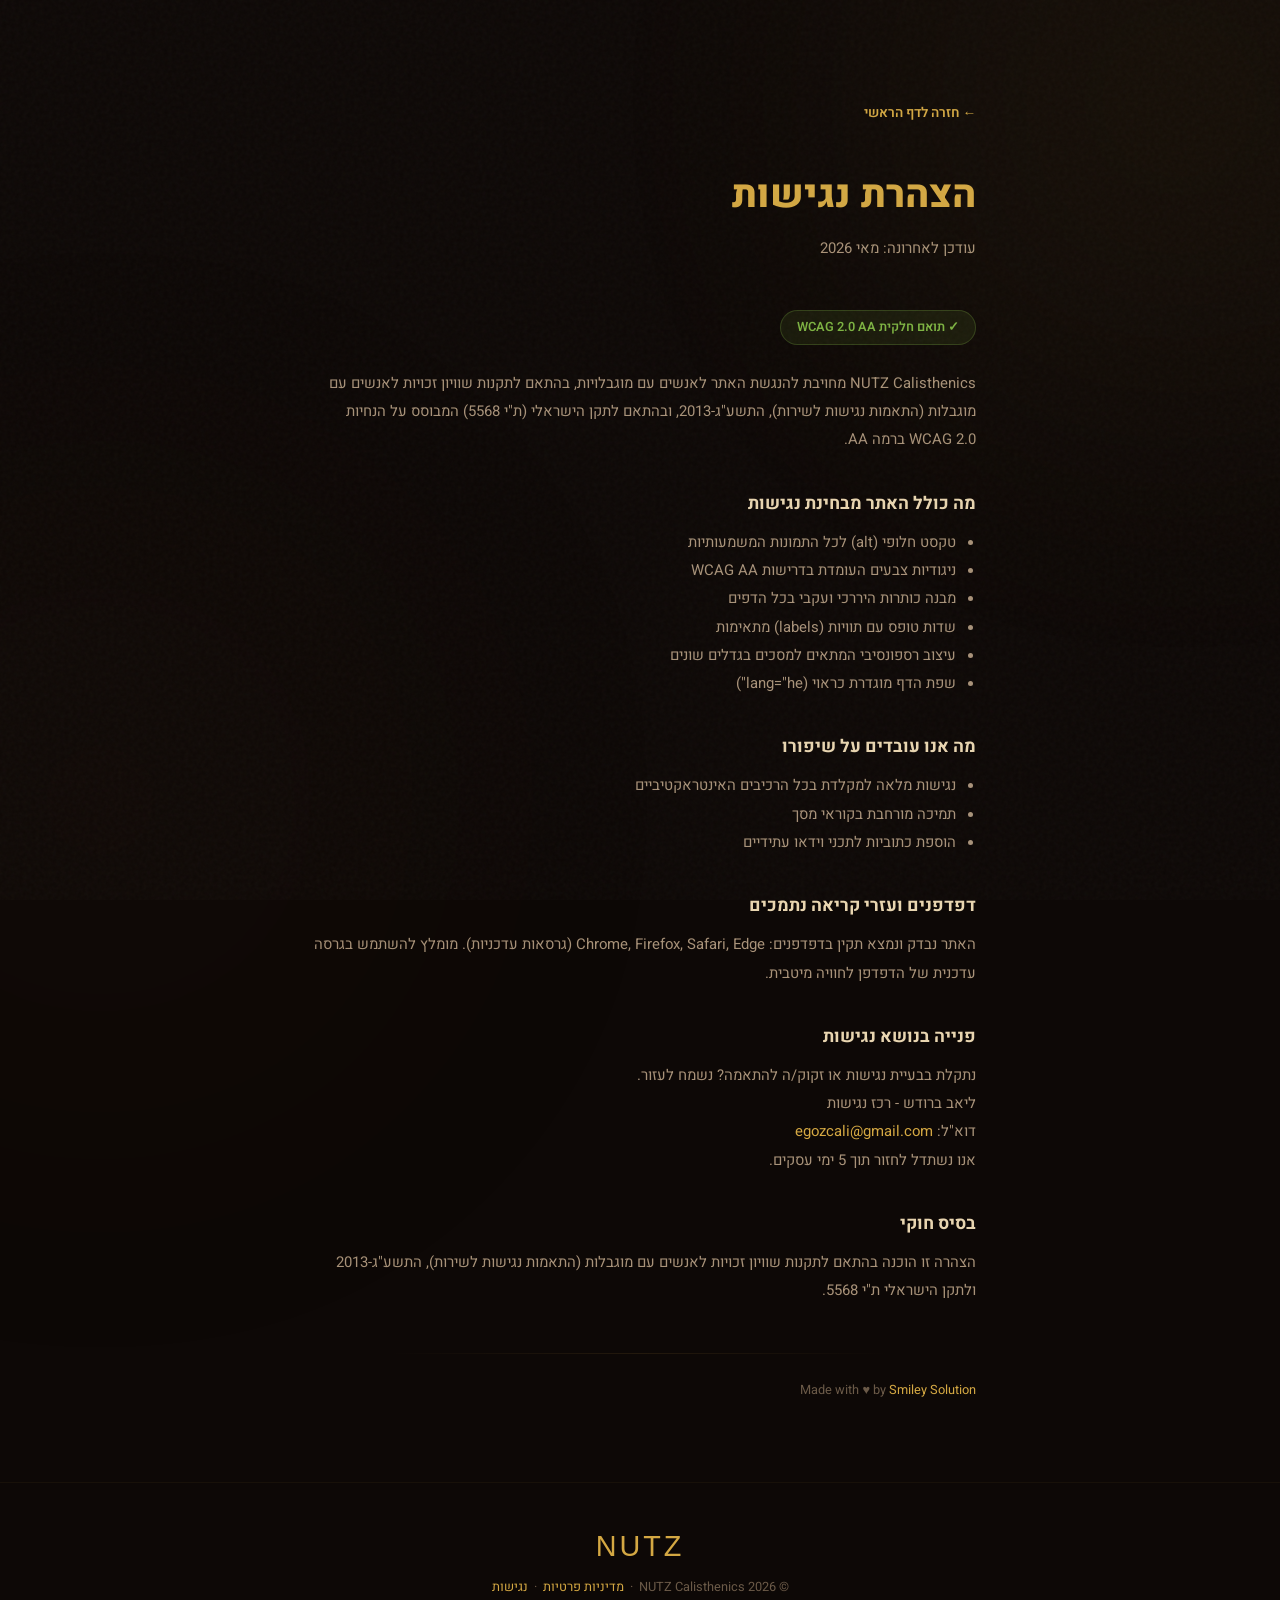
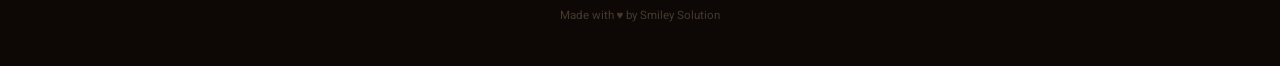
<file: accessibility.html>
<!DOCTYPE html>
<html lang="he" dir="rtl">
<head>
<meta charset="UTF-8">
<meta name="viewport" content="width=device-width, initial-scale=1.0">
<title>הצהרת נגישות | NUTZ Calisthenics</title>
<meta name="description" content="הצהרת הנגישות של NUTZ Calisthenics - מחויבותנו לנגישות דיגיטלית.">
<meta name="robots" content="noindex, follow">
<link href="https://fonts.googleapis.com/css2?family=Heebo:wght@300;400;500;600;700;800&display=swap" rel="stylesheet">
<link rel="stylesheet" href="style.css">
<style>
.policy-wrap{max-width:720px;margin:0 auto;padding:100px 24px 80px}
.policy-wrap h1{font-family:'Heebo',sans-serif;font-weight:800;font-size:clamp(1.8rem,4vw,2.4rem);color:var(--acorn-gold);margin-bottom:8px}
.policy-date{color:var(--text-muted);font-size:.82rem;margin-bottom:48px}
.policy-wrap h2{font-weight:700;font-size:1.1rem;color:var(--acorn-cream);margin:36px 0 10px}
.policy-wrap p,.policy-wrap li{color:var(--text-secondary);font-size:.93rem;line-height:1.9}
.policy-wrap ul{padding-right:20px;margin:8px 0}
.policy-wrap a{color:var(--acorn-gold);text-decoration:none}
.policy-wrap a:hover{text-decoration:underline}
.back-link{display:inline-flex;align-items:center;gap:8px;color:var(--acorn-gold);font-size:.85rem;font-weight:600;text-decoration:none;margin-bottom:40px}
.status-badge{display:inline-flex;align-items:center;gap:8px;background:rgba(124,179,66,.1);border:1px solid rgba(124,179,66,.25);border-radius:100px;padding:6px 16px;font-size:.8rem;color:#7CB342;font-weight:600;margin-bottom:24px}
</style>
<link rel="icon" type="image/x-icon" href="/public/favicon/favicon.ico">
<link rel="icon" type="image/png" sizes="32x32" href="/public/favicon/favicon-32x32.png">
<link rel="icon" type="image/png" sizes="16x16" href="/public/favicon/favicon-16x16.png">
</head>
<body>
<div class="ambient-glow glow-1"></div>
<div class="ambient-glow glow-2"></div>

<div class="policy-wrap">
  <a href="/" class="back-link">← חזרה לדף הראשי</a>

  <h1>הצהרת נגישות</h1>
  <p class="policy-date">עודכן לאחרונה: מאי 2026</p>
  <div class="status-badge">✓ תואם חלקית WCAG 2.0 AA</div>

  <p>NUTZ Calisthenics מחויבת להנגשת האתר לאנשים עם מוגבלויות, בהתאם לתקנות שוויון זכויות לאנשים עם מוגבלות (התאמות נגישות לשירות), התשע"ג-2013, ובהתאם לתקן הישראלי (ת"י 5568) המבוסס על הנחיות WCAG 2.0 ברמה AA.</p>

  <h2>מה כולל האתר מבחינת נגישות</h2>
  <ul>
    <li>טקסט חלופי (alt) לכל התמונות המשמעותיות</li>
    <li>ניגודיות צבעים העומדת בדרישות WCAG AA</li>
    <li>מבנה כותרות היררכי ועקבי בכל הדפים</li>
    <li>שדות טופס עם תוויות (labels) מתאימות</li>
    <li>עיצוב רספונסיבי המתאים למסכים בגדלים שונים</li>
    <li>שפת הדף מוגדרת כראוי (lang="he")</li>
  </ul>

  <h2>מה אנו עובדים על שיפורו</h2>
  <ul>
    <li>נגישות מלאה למקלדת בכל הרכיבים האינטראקטיביים</li>
    <li>תמיכה מורחבת בקוראי מסך</li>
    <li>הוספת כתוביות לתכני וידאו עתידיים</li>
  </ul>

  <h2>דפדפנים ועזרי קריאה נתמכים</h2>
  <p>האתר נבדק ונמצא תקין בדפדפנים: Chrome, Firefox, Safari, Edge (גרסאות עדכניות). מומלץ להשתמש בגרסה עדכנית של הדפדפן לחוויה מיטבית.</p>

  <h2>פנייה בנושא נגישות</h2>
  <p>נתקלת בבעיית נגישות או זקוק/ה להתאמה? נשמח לעזור.</p>
  <p>
    ליאב ברודש - רכז נגישות<br>
    דוא"ל: <a href="mailto:egozcali@gmail.com">egozcali@gmail.com</a><br>
    אנו נשתדל לחזור תוך 5 ימי עסקים.
  </p>

  <h2>בסיס חוקי</h2>
  <p>הצהרה זו הוכנה בהתאם לתקנות שוויון זכויות לאנשים עם מוגבלות (התאמות נגישות לשירות), התשע"ג-2013 ולתקן הישראלי ת"י 5568.</p>

  <div class="section-divider" style="margin:48px auto 24px"></div>
  <p style="font-size:.8rem;color:var(--text-muted)">Made with ♥ by <a href="https://smileysolution.com" target="_blank" rel="noopener">Smiley Solution</a></p>
</div>

<footer class="footer">
  <div class="footer-logo">NUTZ</div>
  <p>&copy; 2026 NUTZ Calisthenics &nbsp;·&nbsp; <a href="/privacy.html" style="color:var(--acorn-gold);text-decoration:none">מדיניות פרטיות</a> &nbsp;·&nbsp; <a href="/accessibility.html" style="color:var(--acorn-gold);text-decoration:none">נגישות</a></p>
  <p style="margin-top:10px;font-size:.72rem;color:var(--text-muted);opacity:.6">Made with ♥ by <a href="https://smileysolution.com" target="_blank" rel="noopener" style="color:var(--text-muted);text-decoration:none">Smiley Solution</a></p>
</footer>
</body>
</html>
</file>
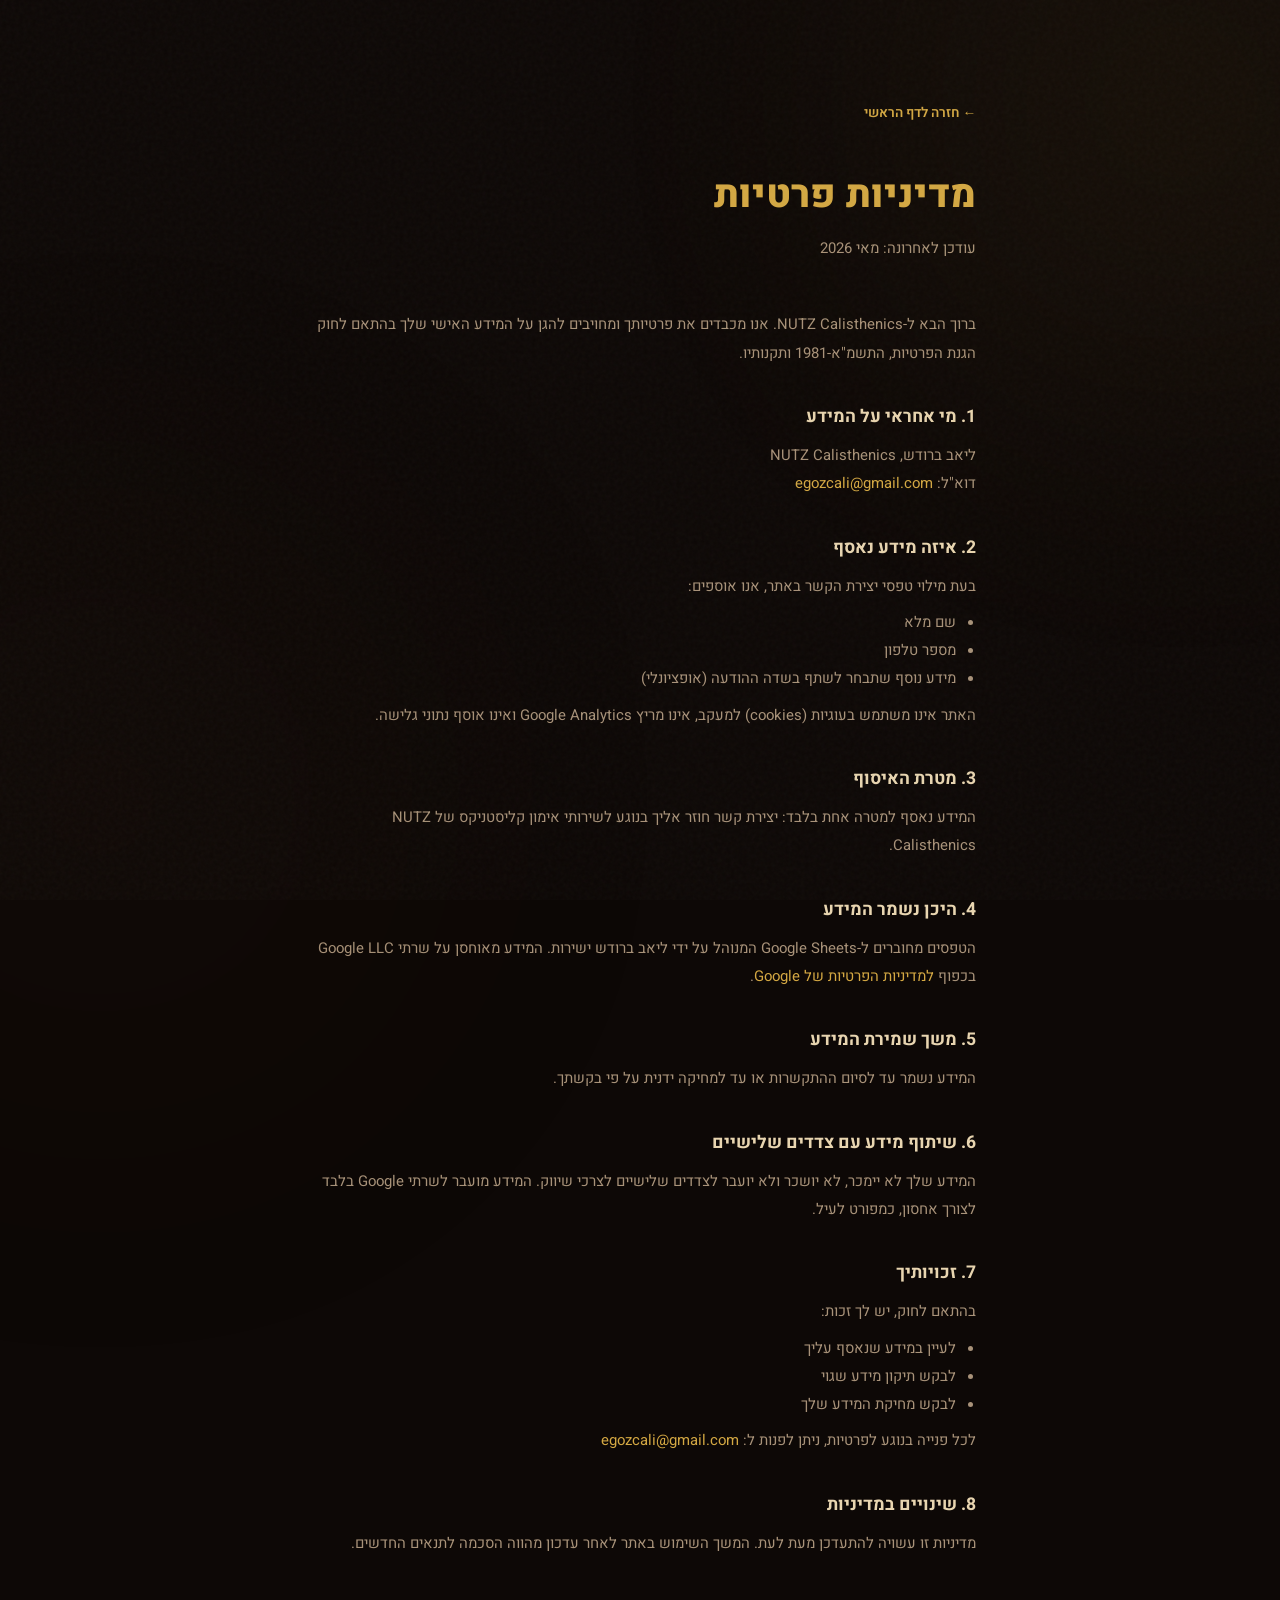
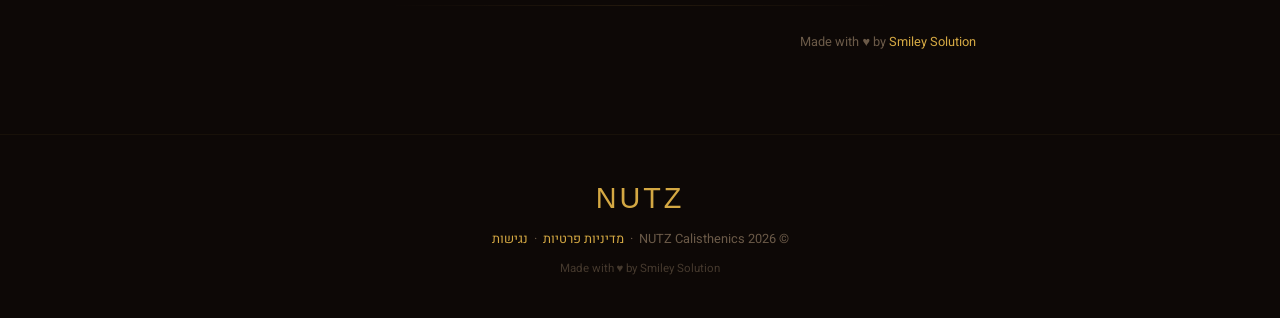
<file: privacy.html>
<!DOCTYPE html>
<html lang="he" dir="rtl">
<head>
<meta charset="UTF-8">
<meta name="viewport" content="width=device-width, initial-scale=1.0">
<title>מדיניות פרטיות | NUTZ Calisthenics</title>
<meta name="description" content="מדיניות הפרטיות של NUTZ Calisthenics - כיצד אנו אוספים, משתמשים ומגנים על המידע האישי שלך.">
<meta name="robots" content="noindex, follow">
<link href="https://fonts.googleapis.com/css2?family=Heebo:wght@300;400;500;600;700;800&display=swap" rel="stylesheet">
<link rel="stylesheet" href="style.css">
<style>
.policy-wrap{max-width:720px;margin:0 auto;padding:100px 24px 80px}
.policy-wrap h1{font-family:'Heebo',sans-serif;font-weight:800;font-size:clamp(1.8rem,4vw,2.4rem);color:var(--acorn-gold);margin-bottom:8px}
.policy-date{color:var(--text-muted);font-size:.82rem;margin-bottom:48px}
.policy-wrap h2{font-weight:700;font-size:1.1rem;color:var(--acorn-cream);margin:36px 0 10px}
.policy-wrap p,.policy-wrap li{color:var(--text-secondary);font-size:.93rem;line-height:1.9}
.policy-wrap ul{padding-right:20px;margin:8px 0}
.policy-wrap a{color:var(--acorn-gold);text-decoration:none}
.policy-wrap a:hover{text-decoration:underline}
.back-link{display:inline-flex;align-items:center;gap:8px;color:var(--acorn-gold);font-size:.85rem;font-weight:600;text-decoration:none;margin-bottom:40px}
</style>
<link rel="icon" type="image/x-icon" href="/public/favicon/favicon.ico">
<link rel="icon" type="image/png" sizes="32x32" href="/public/favicon/favicon-32x32.png">
<link rel="icon" type="image/png" sizes="16x16" href="/public/favicon/favicon-16x16.png">
</head>
<body>
<div class="ambient-glow glow-1"></div>
<div class="ambient-glow glow-2"></div>

<div class="policy-wrap">
  <a href="/" class="back-link">← חזרה לדף הראשי</a>

  <h1>מדיניות פרטיות</h1>
  <p class="policy-date">עודכן לאחרונה: מאי 2026</p>

  <p>ברוך הבא ל-NUTZ Calisthenics. אנו מכבדים את פרטיותך ומחויבים להגן על המידע האישי שלך בהתאם לחוק הגנת הפרטיות, התשמ"א-1981 ותקנותיו.</p>

  <h2>1. מי אחראי על המידע</h2>
  <p>ליאב ברודש, NUTZ Calisthenics<br>
  דוא"ל: <a href="mailto:egozcali@gmail.com">egozcali@gmail.com</a></p>

  <h2>2. איזה מידע נאסף</h2>
  <p>בעת מילוי טפסי יצירת הקשר באתר, אנו אוספים:</p>
  <ul>
    <li>שם מלא</li>
    <li>מספר טלפון</li>
    <li>מידע נוסף שתבחר לשתף בשדה ההודעה (אופציונלי)</li>
  </ul>
  <p>האתר אינו משתמש בעוגיות (cookies) למעקב, אינו מריץ Google Analytics ואינו אוסף נתוני גלישה.</p>

  <h2>3. מטרת האיסוף</h2>
  <p>המידע נאסף למטרה אחת בלבד: יצירת קשר חוזר אליך בנוגע לשירותי אימון קליסטניקס של NUTZ Calisthenics.</p>

  <h2>4. היכן נשמר המידע</h2>
  <p>הטפסים מחוברים ל-Google Sheets המנוהל על ידי ליאב ברודש ישירות. המידע מאוחסן על שרתי Google LLC בכפוף <a href="https://policies.google.com/privacy" target="_blank" rel="noopener">למדיניות הפרטיות של Google</a>.</p>

  <h2>5. משך שמירת המידע</h2>
  <p>המידע נשמר עד לסיום ההתקשרות או עד למחיקה ידנית על פי בקשתך.</p>

  <h2>6. שיתוף מידע עם צדדים שלישיים</h2>
  <p>המידע שלך לא יימכר, לא יושכר ולא יועבר לצדדים שלישיים לצרכי שיווק. המידע מועבר לשרתי Google בלבד לצורך אחסון, כמפורט לעיל.</p>

  <h2>7. זכויותיך</h2>
  <p>בהתאם לחוק, יש לך זכות:</p>
  <ul>
    <li>לעיין במידע שנאסף עליך</li>
    <li>לבקש תיקון מידע שגוי</li>
    <li>לבקש מחיקת המידע שלך</li>
  </ul>
  <p>לכל פנייה בנוגע לפרטיות, ניתן לפנות ל: <a href="mailto:egozcali@gmail.com">egozcali@gmail.com</a></p>

  <h2>8. שינויים במדיניות</h2>
  <p>מדיניות זו עשויה להתעדכן מעת לעת. המשך השימוש באתר לאחר עדכון מהווה הסכמה לתנאים החדשים.</p>

  <div class="section-divider" style="margin:48px auto 24px"></div>
  <p style="font-size:.8rem;color:var(--text-muted)">Made with ♥ by <a href="https://smileysolution.com" target="_blank" rel="noopener">Smiley Solution</a></p>
</div>

<footer class="footer">
  <div class="footer-logo">NUTZ</div>
  <p>&copy; 2026 NUTZ Calisthenics &nbsp;·&nbsp; <a href="/privacy.html" style="color:var(--acorn-gold);text-decoration:none">מדיניות פרטיות</a> &nbsp;·&nbsp; <a href="/accessibility.html" style="color:var(--acorn-gold);text-decoration:none">נגישות</a></p>
  <p style="margin-top:10px;font-size:.72rem;color:var(--text-muted);opacity:.6">Made with ♥ by <a href="https://smileysolution.com" target="_blank" rel="noopener" style="color:var(--text-muted);text-decoration:none">Smiley Solution</a></p>
</footer>
</body>
</html>
</file>
<file: style.css>
*,*::before,*::after{margin:0;padding:0;box-sizing:border-box}
:root{
--acorn-dark:#1a0f08;--acorn-brown:#5c3a1e;--acorn-mid:#8B5E3C;--acorn-light:#C4943D;
--acorn-gold:#D4A843;--acorn-cream:#E8D5B0;--bg-deep:#0d0806;--bg-card:#1a120c;
--text-primary:#f0e6d9;--text-secondary:#a89279;--text-muted:#6b5a48;
--accent-orange:#E8772E;--accent-green:#7CB342;
}
html{scroll-behavior:smooth}
body{font-family:'Heebo',sans-serif;background:var(--bg-deep);color:var(--text-primary);overflow-x:hidden;line-height:1.6}

body::before{content:'';position:fixed;inset:0;background-image:url("data:image/svg+xml,%3Csvg viewBox='0 0 256 256' xmlns='http://www.w3.org/2000/svg'%3E%3Cfilter id='n'%3E%3CfeTurbulence type='fractalNoise' baseFrequency='0.85' numOctaves='4' stitchTiles='stitch'/%3E%3C/filter%3E%3Crect width='100%25' height='100%25' filter='url(%23n)' opacity='0.035'/%3E%3C/svg%3E");pointer-events:none;z-index:9999}

.ambient-glow{position:fixed;width:600px;height:600px;border-radius:50%;filter:blur(160px);opacity:0.06;pointer-events:none;z-index:0}
.glow-1{background:var(--acorn-gold);top:-200px;right:-200px}
.glow-2{background:var(--acorn-brown);bottom:-200px;left:-200px}

/* ===== HERO ===== */
.hero{min-height:100vh;display:flex;flex-direction:column;align-items:center;justify-content:center;text-align:center;padding:40px 20px;position:relative;overflow:hidden}
.hero::before{content:'';position:absolute;inset:0;background:radial-gradient(ellipse at 50% 25%,rgba(196,148,61,0.07) 0%,transparent 60%),radial-gradient(ellipse at 50% 100%,rgba(92,58,30,0.1) 0%,transparent 50%);pointer-events:none}

.hero-logo{width:130px;height:130px;object-fit:contain;border-radius:18px;filter:drop-shadow(0 0 50px rgba(196,148,61,0.35));margin-bottom:24px}

.hero-badge{display:inline-flex;align-items:center;gap:8px;background:rgba(196,148,61,0.08);border:1px solid rgba(196,148,61,0.18);border-radius:100px;padding:8px 22px;font-size:0.83rem;color:var(--acorn-gold);letter-spacing:0.04em;margin-bottom:30px}
.hero-badge .dot{width:8px;height:8px;background:var(--accent-green);border-radius:50%;animation:pulse 2s infinite}

.hero h1{font-family:'Bebas Neue','Oswald',sans-serif;font-size:clamp(4.5rem,14vw,9rem);letter-spacing:0.06em;line-height:0.85;color:var(--acorn-gold);text-shadow:0 0 80px rgba(196,148,61,0.2)}
.hero h1 .sub{display:block;font-family:'Heebo',sans-serif;font-weight:800;font-size:clamp(0.95rem,2.5vw,1.4rem);letter-spacing:0.35em;color:var(--text-secondary);margin-top:10px}

.hero-subtitle{font-size:clamp(0.95rem,2vw,1.15rem);color:var(--text-secondary);max-width:500px;margin:30px auto 42px;font-weight:300;line-height:1.9}

.hero-cta-group{display:flex;gap:16px;flex-wrap:wrap;justify-content:center}

.btn-primary{display:inline-flex;align-items:center;gap:10px;background:linear-gradient(135deg,var(--acorn-light),var(--acorn-brown));color:#fff;font-family:'Heebo',sans-serif;font-weight:700;font-size:1.05rem;padding:16px 36px;border-radius:60px;border:none;cursor:pointer;text-decoration:none;transition:all .4s cubic-bezier(.175,.885,.32,1.275);box-shadow:0 8px 32px rgba(196,148,61,.25)}
.btn-primary:hover{transform:translateY(-3px) scale(1.03);box-shadow:0 14px 48px rgba(196,148,61,.35)}

.btn-ghost{display:inline-flex;align-items:center;gap:10px;background:transparent;color:var(--acorn-gold);font-family:'Heebo',sans-serif;font-weight:600;font-size:1.05rem;padding:16px 36px;border-radius:60px;border:1.5px solid rgba(196,148,61,.25);cursor:pointer;text-decoration:none;transition:all .3s ease}
.btn-ghost:hover{background:rgba(196,148,61,.07);border-color:var(--acorn-gold)}

.scroll-indicator{position:absolute;bottom:28px;left:50%;transform:translateX(-50%)}
.scroll-indicator .line{width:1px;height:44px;background:linear-gradient(to bottom,var(--acorn-gold),transparent);animation:scrollPulse 2.5s infinite}

/* ===== SHARED ===== */
.section{padding:100px 20px;position:relative;z-index:1}
.section-divider{height:1px;background:linear-gradient(to left,transparent,rgba(196,148,61,.12),transparent);max-width:500px;margin:0 auto}
.section-label{font-family:'Oswald',sans-serif;font-size:.76rem;letter-spacing:.35em;color:var(--acorn-gold);text-align:center;margin-bottom:12px;text-transform:uppercase}
.section-title{font-family:'Heebo',sans-serif;font-weight:800;font-size:clamp(1.9rem,5vw,2.8rem);text-align:center;margin-bottom:14px;color:var(--text-primary)}
.section-desc{text-align:center;color:var(--text-secondary);max-width:540px;margin:0 auto 60px;font-size:1.02rem;font-weight:300;line-height:1.7}

/* ===== PROCESS ===== */
.process-grid{display:grid;grid-template-columns:repeat(auto-fit,minmax(280px,1fr));gap:24px;max-width:980px;margin:0 auto}
.process-card{background:linear-gradient(168deg,var(--bg-card) 0%,rgba(26,18,12,.5) 100%);border:1px solid rgba(196,148,61,.07);border-radius:20px;padding:40px 28px 36px;position:relative;overflow:hidden;transition:all .5s cubic-bezier(.23,1,.32,1)}
.process-card::before{content:'';position:absolute;top:0;right:0;width:140px;height:140px;background:radial-gradient(circle,rgba(196,148,61,.05) 0%,transparent 70%)}
.process-card:hover{border-color:rgba(196,148,61,.22);transform:translateY(-6px);box-shadow:0 20px 60px rgba(0,0,0,.3)}
.process-num{font-family:'Bebas Neue',sans-serif;font-size:4.5rem;color:rgba(196,148,61,.08);line-height:1;position:absolute;top:14px;left:18px}
.process-icon{width:54px;height:54px;background:linear-gradient(135deg,rgba(196,148,61,.1),rgba(92,58,30,.15));border-radius:16px;display:flex;align-items:center;justify-content:center;margin-bottom:20px;font-size:1.5rem;border:1px solid rgba(196,148,61,.06)}
.process-card h3{font-weight:700;font-size:1.22rem;margin-bottom:12px;color:var(--acorn-cream)}
.process-card p{color:var(--text-secondary);font-size:.92rem;line-height:1.8}

/* ===== PRICING ===== */
.pricing-section{padding:100px 20px 120px;position:relative}
.pricing-grid{display:grid;grid-template-columns:repeat(auto-fit,minmax(300px,1fr));gap:28px;max-width:1100px;margin:0 auto;align-items:stretch}
.price-card{background:linear-gradient(175deg,var(--bg-card) 0%,rgba(13,8,6,.9) 100%);border:1px solid rgba(196,148,61,.07);border-radius:24px;padding:40px 30px 36px;position:relative;overflow:hidden;transition:all .5s cubic-bezier(.23,1,.32,1);display:flex;flex-direction:column}
.price-card.featured{border-color:rgba(212,168,67,.45);box-shadow:0 0 60px rgba(196,148,61,.07),inset 0 1px 0 rgba(196,148,61,.25)}
.price-card.featured::after{content:'';position:absolute;top:0;left:0;right:0;height:3px;background:linear-gradient(to left,var(--acorn-brown),var(--acorn-gold),var(--acorn-brown))}
.price-card:hover{transform:translateY(-8px);border-color:rgba(196,148,61,.28);box-shadow:0 24px 64px rgba(0,0,0,.4)}
.price-badge{position:absolute;top:20px;left:20px;background:linear-gradient(135deg,var(--acorn-gold),var(--accent-orange));color:var(--acorn-dark);font-weight:700;font-size:.73rem;padding:5px 14px;border-radius:100px}
.price-duration{font-family:'Oswald',sans-serif;font-size:.76rem;letter-spacing:.25em;color:var(--acorn-gold);margin-bottom:6px}
.price-card h3{font-weight:800;font-size:1.5rem;margin-bottom:10px;color:var(--text-primary)}
.price-desc{color:var(--text-secondary);font-size:.88rem;margin-bottom:24px;line-height:1.65;min-height:44px}
.price-amount{font-family:'Bebas Neue',sans-serif;font-size:3.2rem;color:var(--acorn-gold);line-height:1;margin-bottom:4px;direction:ltr;text-align:center}
.price-amount .currency{font-size:1.2rem;vertical-align:super;margin-left:4px;color:var(--acorn-light)}
.price-per{text-align:center;font-size:.78rem;color:var(--text-muted);margin-bottom:26px}
.price-divider{height:1px;background:linear-gradient(to left,transparent,rgba(196,148,61,.12),transparent);margin-bottom:22px}
.price-features{list-style:none;display:flex;flex-direction:column;gap:12px;margin-bottom:30px;flex-grow:1}
.price-features li{display:flex;align-items:flex-start;gap:11px;font-size:.88rem;color:var(--text-secondary);line-height:1.55}
.price-features li .ck{flex-shrink:0;width:21px;height:21px;background:rgba(196,148,61,.08);border-radius:6px;display:flex;align-items:center;justify-content:center;color:var(--acorn-gold);font-size:.68rem;margin-top:2px}
.price-cta{display:block;width:100%;padding:15px;border-radius:14px;border:2px solid rgba(196,148,61,.2);background:transparent;color:var(--acorn-gold);font-family:'Heebo',sans-serif;font-weight:700;font-size:.98rem;cursor:pointer;text-align:center;text-decoration:none;transition:all .4s ease}
.price-cta:hover{background:rgba(196,148,61,.07);border-color:var(--acorn-gold)}
.price-card.featured .price-cta{background:linear-gradient(135deg,var(--acorn-light),var(--acorn-brown));border-color:transparent;color:#fff}
.price-card.featured .price-cta:hover{box-shadow:0 8px 32px rgba(196,148,61,.3);transform:translateY(-2px)}

/* ===== ABOUT ===== */
.about-section{padding:80px 20px 100px;position:relative}
.about-inner{max-width:800px;margin:0 auto;display:flex;gap:36px;align-items:center}
.about-avatar{flex-shrink:0;width:160px;height:290px;border-radius:24px;overflow:hidden;border:2px solid rgba(196,148,61,.12);box-shadow:0 16px 48px rgba(0,0,0,.5);background:var(--bg-card)}
.about-avatar img{width:100%;height:100%;object-fit:cover;object-position:center}
.about-text h3{font-weight:700;font-size:1.45rem;color:var(--acorn-cream);margin-bottom:12px}
.about-text p{color:var(--text-secondary);line-height:1.85;font-size:.95rem}

/* ===== FAQ ===== */
.faq-section{padding:80px 20px 100px;position:relative}
.faq-mascot{position:absolute;top:200px;left:calc(50% - 540px);width:180px;opacity:0;pointer-events:none;z-index:2}
.faq-list{max-width:700px;margin:0 auto;display:flex;flex-direction:column;gap:12px}
.faq-item{background:var(--bg-card);border:1px solid rgba(196,148,61,.06);border-radius:16px;overflow:hidden;transition:border-color .3s}
.faq-item:hover,.faq-item.open{border-color:rgba(196,148,61,.2)}
.faq-q{display:flex;justify-content:space-between;align-items:center;padding:22px 24px;cursor:pointer;gap:16px;-webkit-user-select:none;user-select:none}
.faq-q h4{font-weight:600;font-size:1.02rem;color:var(--text-primary);line-height:1.5}
.faq-q .arrow{flex-shrink:0;width:28px;height:28px;background:rgba(196,148,61,.08);border-radius:8px;display:flex;align-items:center;justify-content:center;color:var(--acorn-gold);font-size:.8rem;transition:transform .3s,background .3s}
.faq-item.open .faq-q .arrow{transform:rotate(180deg);background:rgba(196,148,61,.15)}
.faq-a{max-height:0;overflow:hidden;transition:max-height .4s ease,padding .4s ease}
.faq-a-inner{padding:0 24px 22px;color:var(--text-secondary);font-size:.92rem;line-height:1.8}

/* ===== LEAD FORM ===== */
.form-section{padding:80px 20px 120px}
.form-card{max-width:520px;margin:0 auto;background:linear-gradient(175deg,var(--bg-card),rgba(13,8,6,.95));border:1px solid rgba(196,148,61,.12);border-radius:28px;padding:48px 36px;position:relative;overflow:hidden}
.form-card::before{content:'';position:absolute;top:0;left:0;right:0;height:3px;background:linear-gradient(to left,transparent,var(--acorn-gold),transparent)}
.form-card h3{font-weight:800;font-size:1.6rem;text-align:center;margin-bottom:8px;color:var(--text-primary)}
.form-card .form-sub{text-align:center;color:var(--text-secondary);font-size:.92rem;margin-bottom:32px}
.form-group{margin-bottom:18px}
.form-group label{display:block;font-size:.85rem;color:var(--text-secondary);margin-bottom:6px;font-weight:500}
.form-group input,.form-group select,.form-group textarea{width:100%;padding:14px 16px;background:rgba(26,18,12,.8);border:1.5px solid rgba(196,148,61,.1);border-radius:12px;color:var(--text-primary);font-family:'Heebo',sans-serif;font-size:.95rem;transition:border-color .3s;outline:none;direction:rtl}
.form-group input:focus,.form-group select:focus,.form-group textarea:focus{border-color:var(--acorn-gold);box-shadow:0 0 16px rgba(196,148,61,.08)}
.form-group textarea{resize:vertical;min-height:80px}
.form-group select{appearance:none;-webkit-appearance:none;background-image:url("data:image/svg+xml,%3Csvg xmlns='http://www.w3.org/2000/svg' width='12' height='8'%3E%3Cpath d='M1 1l5 5 5-5' stroke='%23a89279' fill='none' stroke-width='1.5'/%3E%3C/svg%3E");background-repeat:no-repeat;background-position:16px center;cursor:pointer}
.form-group select option{background:var(--bg-card);color:var(--text-primary)}
.form-submit{display:block;width:100%;padding:16px;border-radius:14px;border:none;background:linear-gradient(135deg,var(--acorn-light),var(--acorn-brown));color:#fff;font-family:'Heebo',sans-serif;font-weight:700;font-size:1.05rem;cursor:pointer;transition:all .4s ease;box-shadow:0 8px 28px rgba(196,148,61,.2);margin-top:8px}
.form-submit:hover{transform:translateY(-2px);box-shadow:0 12px 40px rgba(196,148,61,.3)}
.form-submit:disabled{opacity:.6;cursor:not-allowed;transform:none}
.form-success{display:none;text-align:center;padding:24px}
.form-success .big-check{font-size:3rem;margin-bottom:12px}
.form-success h4{font-weight:700;font-size:1.2rem;color:var(--acorn-cream);margin-bottom:8px}
.form-success p{color:var(--text-secondary);font-size:.92rem}

/* ===== FOOTER ===== */
.footer{padding:40px 20px;text-align:center;border-top:1px solid rgba(196,148,61,.06)}
.footer-logo{font-family:'Bebas Neue',sans-serif;font-size:1.8rem;color:var(--acorn-gold);letter-spacing:.1em;margin-bottom:8px}
.footer p{color:var(--text-muted);font-size:.8rem}

/* ===== ANIMATIONS ===== */
@keyframes pulse{0%,100%{opacity:1;transform:scale(1)}50%{opacity:.5;transform:scale(.8)}}
@keyframes scrollPulse{0%{opacity:.3;transform:scaleY(.6)}50%{opacity:1;transform:scaleY(1)}100%{opacity:.3;transform:scaleY(.6)}}

/* ===== RESPONSIVE ===== */
@media(max-width:768px){
.pricing-grid{grid-template-columns:1fr;max-width:400px;margin:0 auto}
.process-grid{grid-template-columns:1fr;max-width:400px;margin:0 auto}
.about-inner{flex-direction:column;text-align:center}
.about-avatar{width:130px;height:230px;margin:0 auto}
.faq-mascot{position:relative;top:auto;left:auto;width:90px;display:block;margin:0 auto 24px;opacity:0}
.form-card{padding:36px 24px}
.hero h1{font-size:clamp(3.5rem,14vw,6rem)}
.hero-cta-group{flex-direction:column;align-items:center}
}

/* ===== PHOSPHOR ICONS ===== */
.process-icon i,.hub-card-icon i{color:var(--acorn-gold)}
.hub-card-icon i{font-size:2.4rem}

::-webkit-scrollbar{width:5px}
::-webkit-scrollbar-track{background:var(--bg-deep)}
::-webkit-scrollbar-thumb{background:var(--acorn-brown);border-radius:3px}
</file>
